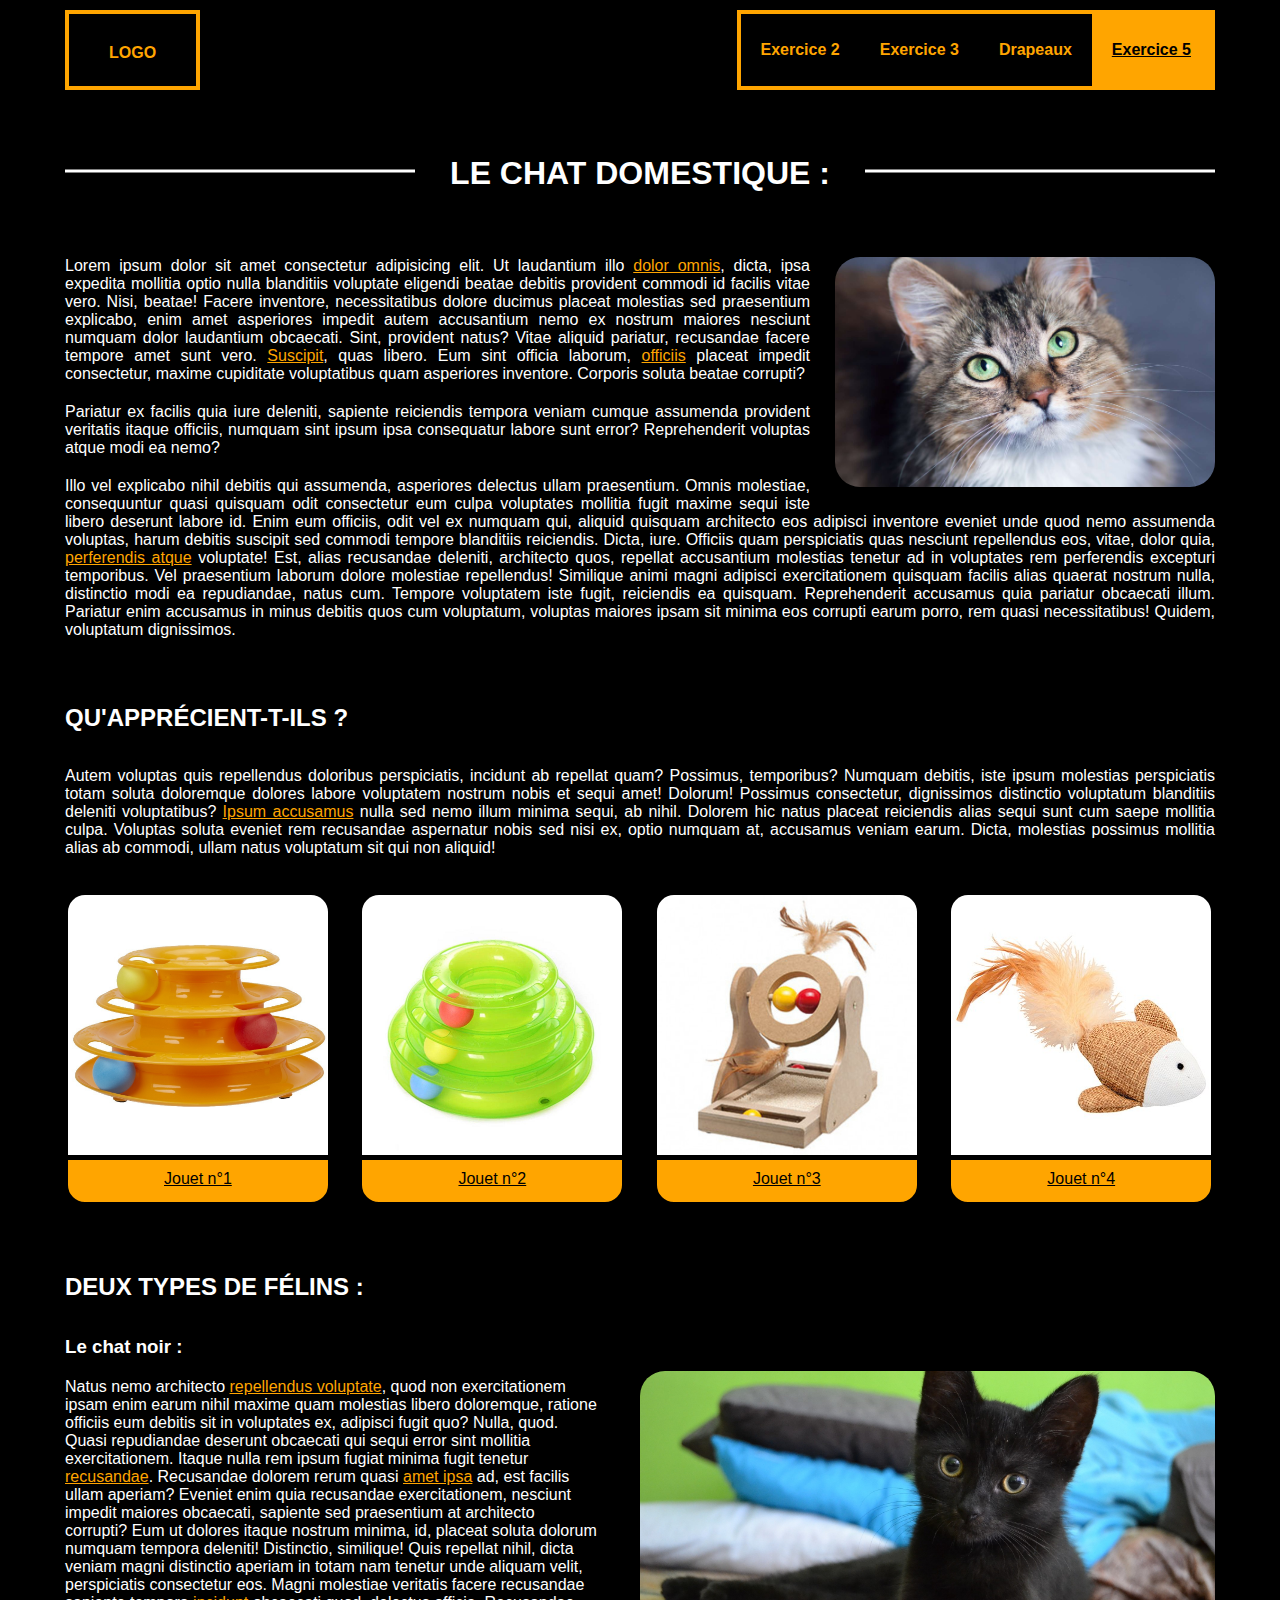
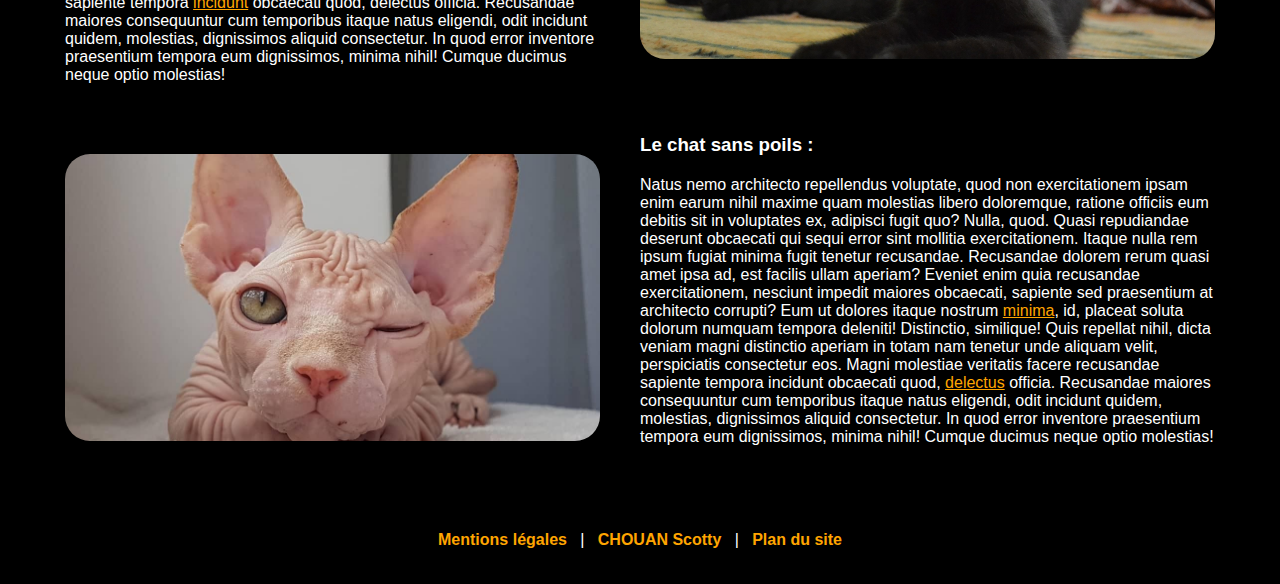
<file: TP n°3 - Le positionnement/CSS TP3/index.html>
<!DOCTYPE html>
<html lang="fr">
<head>
    <meta charset="UTF-8">
    <meta name="description" content="TP3 CSS - Exercice 5">
    <link href="css/exo5.css" rel="stylesheet">
    <title>CSS TP3 - Exercice 5</title>
</head>

<body>
    <header>
        <nav>
            <p>LOGO</p>
            <ul>
                <li><a href="./exo2 (float).html" title="Redirection exercice 2">Exercice 2</a></li>
                <li><a href="./exo3 - relative absolute.html" title="Redirection vers l'exercice n°3">Exercice 3</a></li>
                <li><a href="./drapeaux.html" title="Redirection vers l'exercice sur les drapeaux">Drapeaux</a></li>
                <li><a href="#" title="Page actuelle" class="active">Exercice 5</a></li>
            </ul>
        </nav>
    </header>

    <main>
        <h1>Le chat domestique : </h1>
        <article>
            <div class="illustration_floatRight">
                <img src="./src/img/chat.jpg" alt="Photo de chat">
            </div>
            <div class="introText">
                <p>Lorem ipsum dolor sit amet consectetur adipisicing elit. Ut laudantium illo <a href="#" title="Redirection vers ...">dolor omnis</a>, dicta, ipsa expedita mollitia optio nulla blanditiis voluptate eligendi beatae debitis provident commodi id facilis vitae vero.
                Nisi, beatae! Facere inventore, necessitatibus dolore ducimus placeat molestias sed praesentium explicabo, enim amet asperiores impedit autem accusantium nemo ex nostrum maiores nesciunt numquam dolor laudantium obcaecati. Sint, provident natus?
                Vitae aliquid pariatur, recusandae facere tempore amet sunt vero. <a href="#" title="Redirection vers ...">Suscipit</a>, quas libero. Eum sint officia laborum, <a href="#" title="Redirection vers ...">officiis</a> placeat impedit consectetur, maxime cupiditate voluptatibus quam asperiores inventore. Corporis soluta beatae corrupti?</p>

                <p>Pariatur ex facilis quia iure deleniti, sapiente reiciendis tempora veniam cumque assumenda provident veritatis itaque officiis, numquam sint ipsum ipsa consequatur labore sunt error? Reprehenderit voluptas atque modi ea nemo?</p>

                <p>Illo vel explicabo nihil debitis qui assumenda, asperiores delectus ullam praesentium. Omnis molestiae, consequuntur quasi quisquam odit consectetur eum culpa voluptates mollitia fugit maxime sequi iste libero deserunt labore id.
                Enim eum officiis, odit vel ex numquam qui, aliquid quisquam architecto eos adipisci inventore eveniet unde quod nemo assumenda voluptas, harum debitis suscipit sed commodi tempore blanditiis reiciendis. Dicta, iure.
                Officiis quam perspiciatis quas nesciunt repellendus eos, vitae, dolor quia, <a href="#" title="Redirection vers ...">perferendis atque</a> voluptate! Est, alias recusandae deleniti, architecto quos, repellat accusantium molestias tenetur ad in voluptates rem perferendis excepturi temporibus.
                Vel praesentium laborum dolore molestiae repellendus! Similique animi magni adipisci exercitationem quisquam facilis alias quaerat nostrum nulla, distinctio modi ea repudiandae, natus cum. Tempore voluptatem iste fugit, reiciendis ea quisquam.
                Reprehenderit accusamus quia pariatur obcaecati illum. Pariatur enim accusamus in minus debitis quos cum voluptatum, voluptas maiores ipsam sit minima eos corrupti earum porro, rem quasi necessitatibus! Quidem, voluptatum dignissimos.</p>
            </div>

            <h2>Qu'apprécient-t-ils ? </h2>
            <p>Autem voluptas quis repellendus doloribus perspiciatis, incidunt ab repellat quam? Possimus, temporibus? Numquam debitis, iste ipsum molestias perspiciatis totam soluta doloremque dolores labore voluptatem nostrum nobis et sequi amet! Dolorum!
            Possimus consectetur, dignissimos distinctio voluptatum blanditiis deleniti voluptatibus? <a href="#" title="Redirection vers ...">Ipsum accusamus</a> nulla sed nemo illum minima sequi, ab nihil. Dolorem hic natus placeat reiciendis alias sequi sunt cum saepe mollitia culpa.
            Voluptas soluta eveniet rem recusandae aspernatur nobis sed nisi ex, optio numquam at, accusamus veniam earum. Dicta, molestias possimus mollitia alias ab commodi, ullam natus voluptatum sit qui non aliquid!</p>
            
            <div class="inline-blocks-container">
                <figure class="inline-block">
                    <img src="src/img/jouet.jpg">
                    <figcaption>
                        <a href="#" title="Redirection vers Amazon...">Jouet n°1</a>
                    </figcaption>
                </figure>
                <figure class="inline-block">
                    <img src="src/img/jouet2.jpg">
                    <figcaption>
                        <a href="#" title="Redirection vers Amazon...">Jouet n°2</a>
                    </figcaption>
                </figure>
                <figure class="inline-block">
                    <img src="src/img/jouet3.jpg">
                    <figcaption>
                        <a href="#" title="Redirection vers Amazon...">Jouet n°3</a>
                    </figcaption>
                </figure>
                <figure class="inline-block">
                    <img src="src/img/jouet4.jpg">
                    <figcaption>
                        <a href="#" title="Redirection vers Amazon...">Jouet n°4</a>
                    </figcaption>
                </figure>
            </div>

            <h2>Deux types de félins :</h2>
            <div class="inline-scnd-container">
                <div class="inline-scnd">
                    <h3>Le chat noir :</h3>
                    <p>Natus nemo architecto <a href="#" title="Redirection vers ...">repellendus voluptate</a>, quod non exercitationem ipsam enim earum nihil maxime quam molestias libero doloremque, ratione officiis eum debitis sit in voluptates ex, adipisci fugit quo? Nulla, quod.
                    Quasi repudiandae deserunt obcaecati qui sequi error sint mollitia exercitationem. Itaque nulla rem ipsum fugiat minima fugit tenetur <a href="#" title="Redirection vers ...">recusandae</a>. Recusandae dolorem rerum quasi <a href="#" title="Redirection vers ...">amet ipsa</a> ad, est facilis ullam aperiam?
                    Eveniet enim quia recusandae exercitationem, nesciunt impedit maiores obcaecati, sapiente sed praesentium at architecto corrupti? Eum ut dolores itaque nostrum minima, id, placeat soluta dolorum numquam tempora deleniti! Distinctio, similique!
                    Quis repellat nihil, dicta veniam magni distinctio aperiam in totam nam tenetur unde aliquam velit, perspiciatis consectetur eos. Magni molestiae veritatis facere recusandae sapiente tempora <a href="#" title="Redirection vers ....">incidunt</a> obcaecati quod, delectus officia.
                    Recusandae maiores consequuntur cum temporibus itaque natus eligendi, odit incidunt quidem, molestias, dignissimos aliquid consectetur. In quod error inventore praesentium tempora eum dignissimos, minima nihil! Cumque ducimus neque optio molestias!
                    </p>
                </div>

                <div class="inline-scnd">
                    <img src="./src/img/chaton-noir.jpg" alt="Photo de chat noir">
                </div>
            </div>

            <div class="inline-scnd-container">
                <div class="inline-scnd">
                    <img src="./src/img/chat-sans-poils.jpg" alt="Photo de chat sans poils">
                </div>

                <div class="inline-scnd">
                    <h3>Le chat sans poils :</h3>
                    <p>Natus nemo architecto repellendus voluptate, quod non exercitationem ipsam enim earum nihil maxime quam molestias libero doloremque, ratione officiis eum debitis sit in voluptates ex, adipisci fugit quo? Nulla, quod.
                        Quasi repudiandae deserunt obcaecati qui sequi error sint mollitia exercitationem. Itaque nulla rem ipsum fugiat minima fugit tenetur recusandae. Recusandae dolorem rerum quasi amet ipsa ad, est facilis ullam aperiam?
                        Eveniet enim quia recusandae exercitationem, nesciunt impedit maiores obcaecati, sapiente sed praesentium at architecto corrupti? Eum ut dolores itaque nostrum <a href="#" title="Redirection vers ....">minima</a>, id, placeat soluta dolorum numquam tempora deleniti! Distinctio, similique!
                        Quis repellat nihil, dicta veniam magni distinctio aperiam in totam nam tenetur unde aliquam velit, perspiciatis consectetur eos. Magni molestiae veritatis facere recusandae sapiente tempora incidunt obcaecati quod, <a href="#" title="Redirection vers ....">delectus</a> officia.
                        Recusandae maiores consequuntur cum temporibus itaque natus eligendi, odit incidunt quidem, molestias, dignissimos aliquid consectetur. In quod error inventore praesentium tempora eum dignissimos, minima nihil! Cumque ducimus neque optio molestias!
                    </p>
                </div>
            </div>
        </article>
    </main>

    <footer>
        <a href="#">Mentions légales</a>&nbsp;&nbsp;&nbsp;|&nbsp;&nbsp;&nbsp;<a href="#">CHOUAN Scotty</a>&nbsp;&nbsp;&nbsp;|&nbsp;&nbsp;&nbsp;<a href="#">Plan du site</a>
    </footer>
    
</body>
</html>
</file>
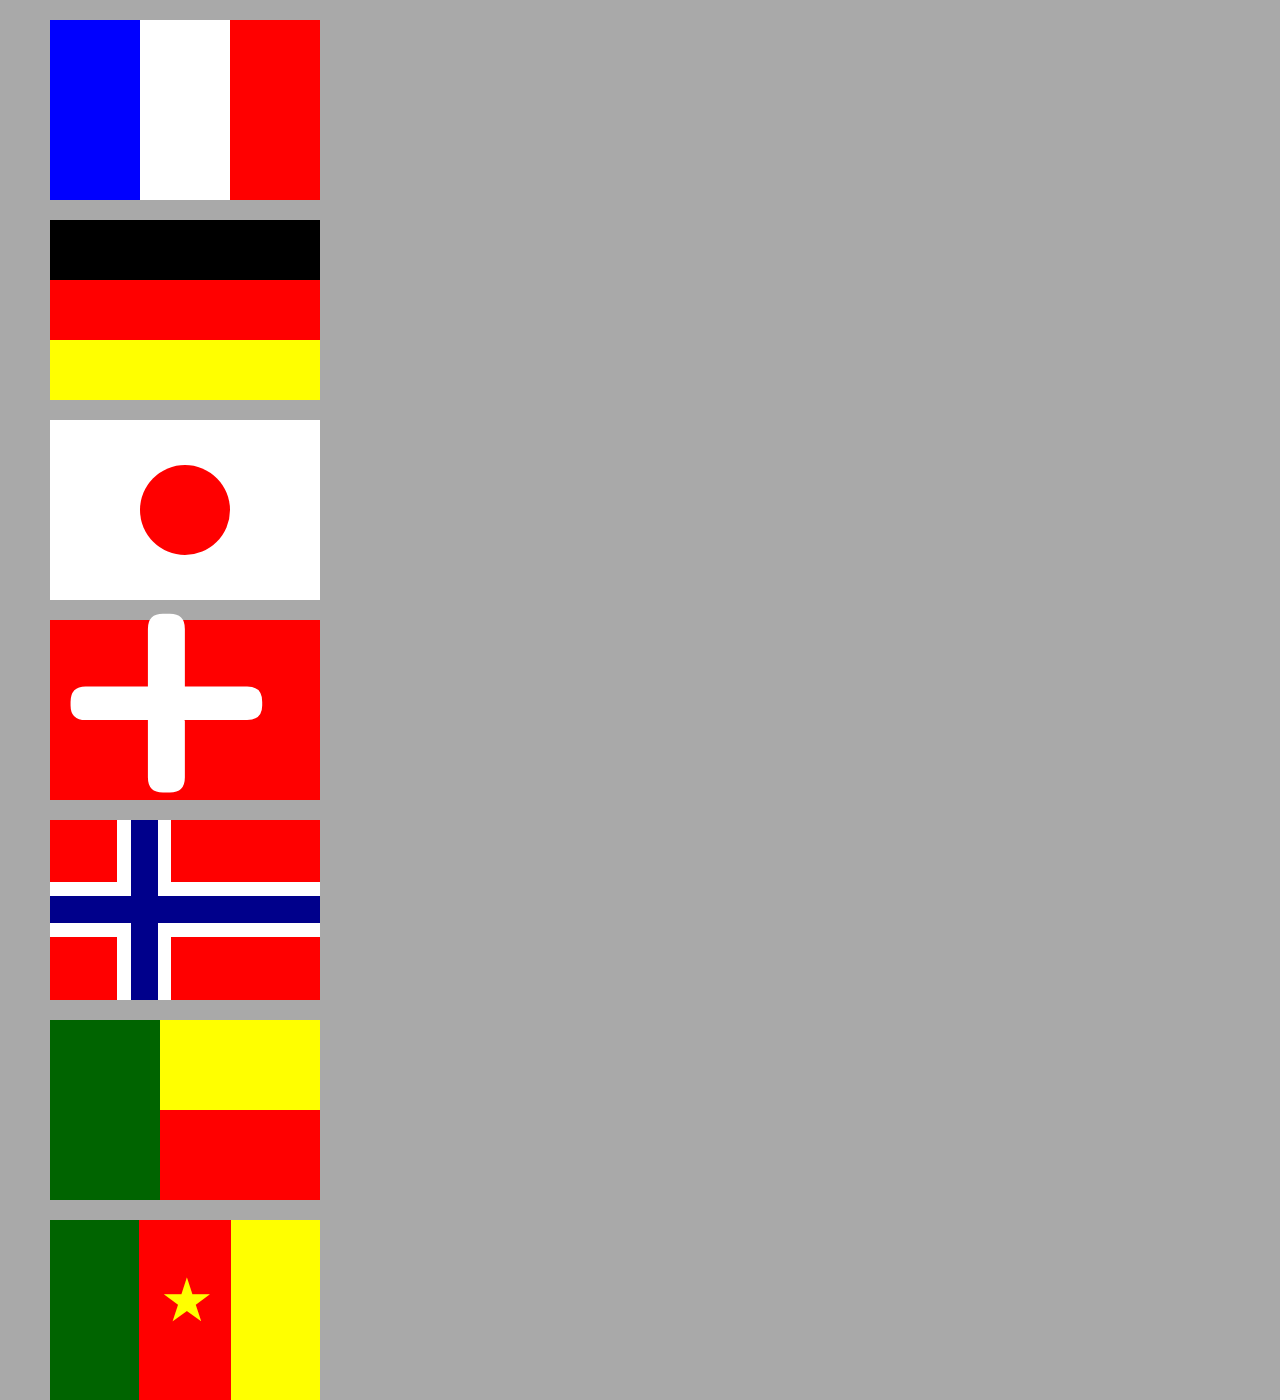
<file: TP n°3 - Le positionnement/CSS TP3/drapeaux.html>
<!DOCTYPE html>
<html lang="fr">
<head>
    <meta charset="UTF-8">
    <meta name="description" content="TP3 CSS - Drapeaux">
    <link href="css/drapeaux.css" rel="stylesheet">
    <title>CSS TP3 - Les drapeaux</title>
</head>
<body>
    <!--FRANCE-->
    <div class="flag"></div>

    <!--ALLEMAGNE-->
    <div class="flag"></div>

    <!--JAPON-->
    <div class="flag"></div>

    <!--SUISSE-->
    <div class="flag"></div>

    <!--NORVEGE-->
    <div class="flag"></div>

    <!--BÉNIN-->
    <div class="flag"></div>

    <!--CAMEROUN-->
    <div class="flag"></div>
</body>
</html>
</file>
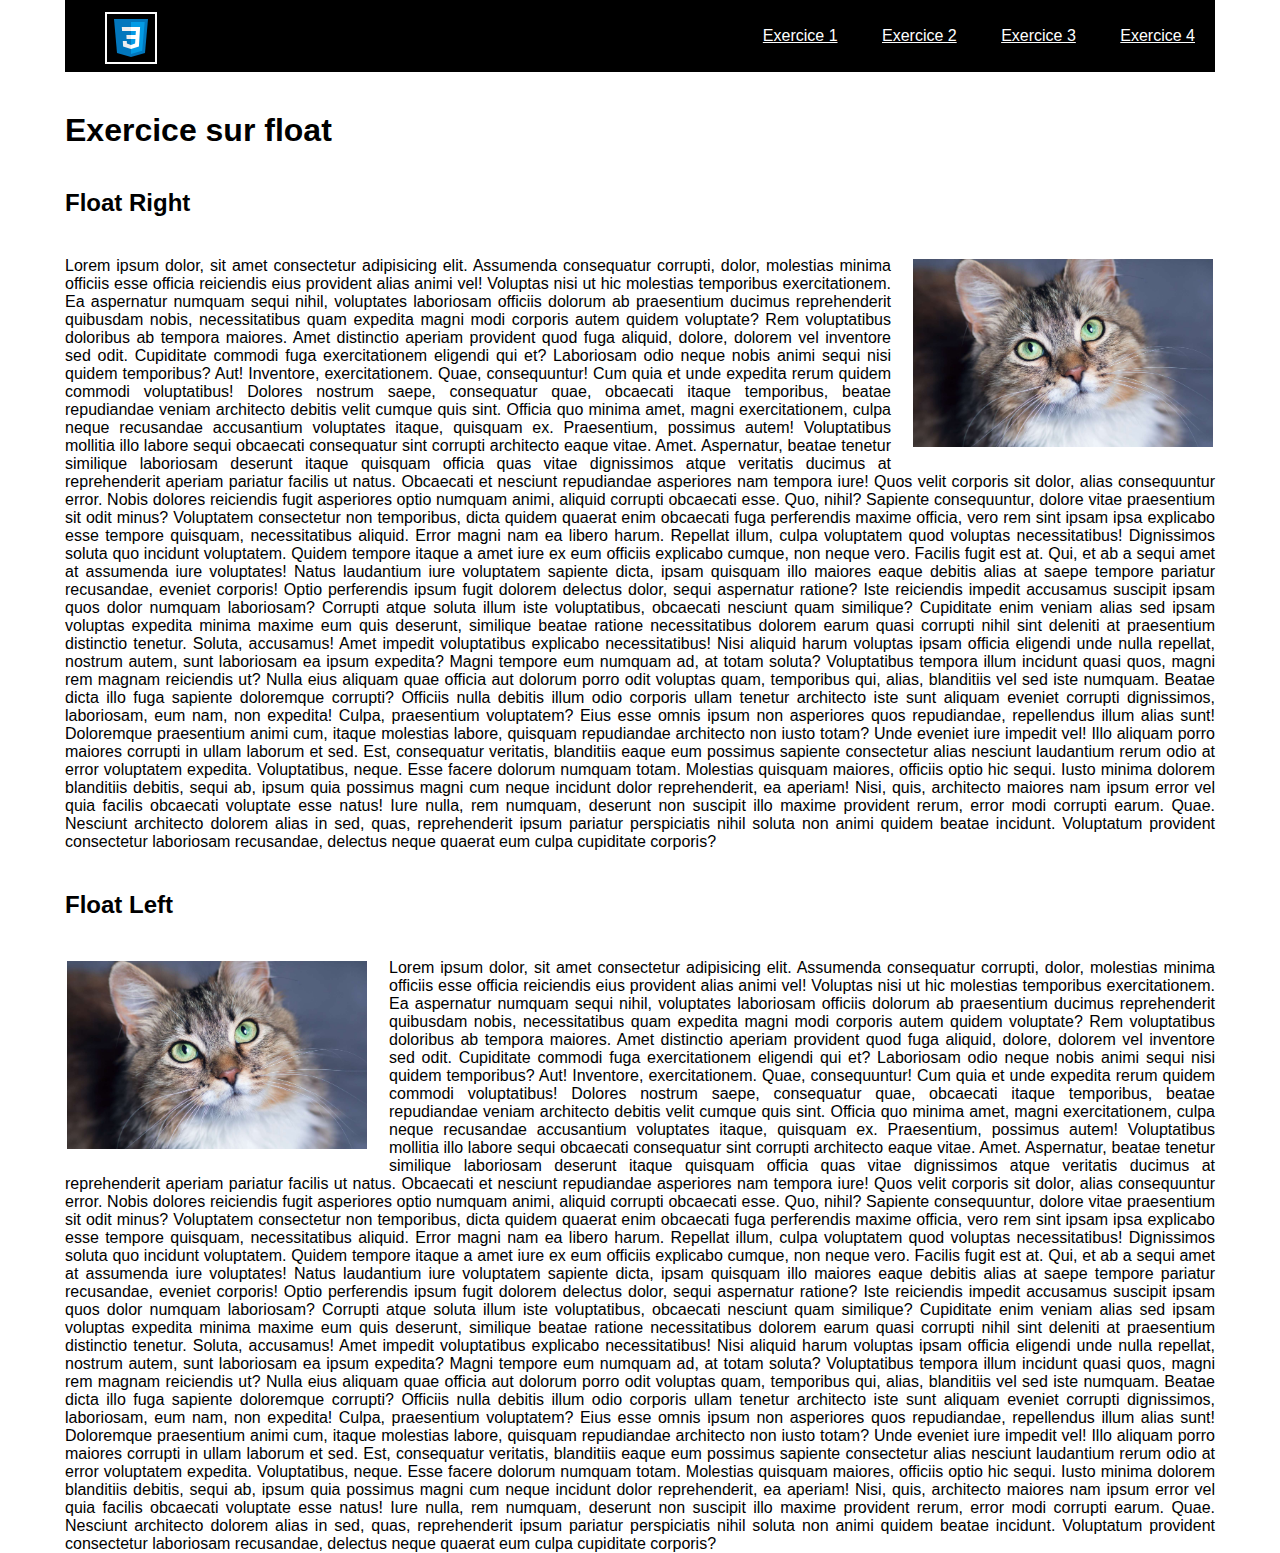
<file: TP n°3 - Le positionnement/CSS TP3/exo2 (float).html>
<!DOCTYPE html>
<html lang="fr">
<head>
    <meta charset="UTF-8">
    <meta name="description" content="TP3 CSS EXO1 - FLOAT">
    <link href="css/exo2.css" rel="stylesheet">
    <title>TP n°3 CSS - Exercice n°2 - FLOAT</title>
</head>
<body>

    <header>
        <!-- Menu de navigation -->
        <nav>
            <div class="leLogo">
                <img src="src/icons/icons8-css3.svg" alt="Logo de la page">
            </div>
            <ul>
                <li><a href="#top" title="Redirection vers Exercice 1">Exercice 1</a></li>
                <li><a href="#top" title="Redirection vers Exercice 2">Exercice 2</a></li>
                <li><a href="#top" title="Redirection vers Exercice 3">Exercice 3</a></li>
                <li><a href="#top" title="Redirection vers Exercice 4">Exercice 4</a></li>
            </ul>
        </nav>
    </header>

    <main>
        <h1>Exercice sur float</h1>

        <article id="1">
            <h2>Float Right</h2>
            <div class="imageFlottanteDroite">
                <img src="src/img/chat.jpg" alt="Chat en float à droite">
            </div>
                <div class="justeLeTexte">
                    <p>
                        Lorem ipsum dolor, sit amet consectetur adipisicing elit. Assumenda consequatur corrupti, dolor, molestias minima officiis esse officia reiciendis eius provident alias animi vel! Voluptas nisi ut hic molestias temporibus exercitationem.
                        Ea aspernatur numquam sequi nihil, voluptates laboriosam officiis dolorum ab praesentium ducimus reprehenderit quibusdam nobis, necessitatibus quam expedita magni modi corporis autem quidem voluptate? Rem voluptatibus doloribus ab tempora maiores.
                        Amet distinctio aperiam provident quod fuga aliquid, dolore, dolorem vel inventore sed odit. Cupiditate commodi fuga exercitationem eligendi qui et? Laboriosam odio neque nobis animi sequi nisi quidem temporibus? Aut!
                        Inventore, exercitationem. Quae, consequuntur! Cum quia et unde expedita rerum quidem commodi voluptatibus! Dolores nostrum saepe, consequatur quae, obcaecati itaque temporibus, beatae repudiandae veniam architecto debitis velit cumque quis sint.
                        Officia quo minima amet, magni exercitationem, culpa neque recusandae accusantium voluptates itaque, quisquam ex. Praesentium, possimus autem! Voluptatibus mollitia illo labore sequi obcaecati consequatur sint corrupti architecto eaque vitae. Amet.
                        Aspernatur, beatae tenetur similique laboriosam deserunt itaque quisquam officia quas vitae dignissimos atque veritatis ducimus at reprehenderit aperiam pariatur facilis ut natus. Obcaecati et nesciunt repudiandae asperiores nam tempora iure!
                        Quos velit corporis sit dolor, alias consequuntur error. Nobis dolores reiciendis fugit asperiores optio numquam animi, aliquid corrupti obcaecati esse. Quo, nihil? Sapiente consequuntur, dolore vitae praesentium sit odit minus?
                        Voluptatem consectetur non temporibus, dicta quidem quaerat enim obcaecati fuga perferendis maxime officia, vero rem sint ipsam ipsa explicabo esse tempore quisquam, necessitatibus aliquid. Error magni nam ea libero harum.
                        Repellat illum, culpa voluptatem quod voluptas necessitatibus! Dignissimos soluta quo incidunt voluptatem. Quidem tempore itaque a amet iure ex eum officiis explicabo cumque, non neque vero. Facilis fugit est at.
                        Qui, et ab a sequi amet at assumenda iure voluptates! Natus laudantium iure voluptatem sapiente dicta, ipsam quisquam illo maiores eaque debitis alias at saepe tempore pariatur recusandae, eveniet corporis!
                        Optio perferendis ipsum fugit dolorem delectus dolor, sequi aspernatur ratione? Iste reiciendis impedit accusamus suscipit ipsam quos dolor numquam laboriosam? Corrupti atque soluta illum iste voluptatibus, obcaecati nesciunt quam similique?
                        Cupiditate enim veniam alias sed ipsam voluptas expedita minima maxime eum quis deserunt, similique beatae ratione necessitatibus dolorem earum quasi corrupti nihil sint deleniti at praesentium distinctio tenetur. Soluta, accusamus!
                        Amet impedit voluptatibus explicabo necessitatibus! Nisi aliquid harum voluptas ipsam officia eligendi unde nulla repellat, nostrum autem, sunt laboriosam ea ipsum expedita? Magni tempore eum numquam ad, at totam soluta?
                        Voluptatibus tempora illum incidunt quasi quos, magni rem magnam reiciendis ut? Nulla eius aliquam quae officia aut dolorum porro odit voluptas quam, temporibus qui, alias, blanditiis vel sed iste numquam.
                        Beatae dicta illo fuga sapiente doloremque corrupti? Officiis nulla debitis illum odio corporis ullam tenetur architecto iste sunt aliquam eveniet corrupti dignissimos, laboriosam, eum nam, non expedita! Culpa, praesentium voluptatem?
                        Eius esse omnis ipsum non asperiores quos repudiandae, repellendus illum alias sunt! Doloremque praesentium animi cum, itaque molestias labore, quisquam repudiandae architecto non iusto totam? Unde eveniet iure impedit vel!
                        Illo aliquam porro maiores corrupti in ullam laborum et sed. Est, consequatur veritatis, blanditiis eaque eum possimus sapiente consectetur alias nesciunt laudantium rerum odio at error voluptatem expedita. Voluptatibus, neque.
                        Esse facere dolorum numquam totam. Molestias quisquam maiores, officiis optio hic sequi. Iusto minima dolorem blanditiis debitis, sequi ab, ipsum quia possimus magni cum neque incidunt dolor reprehenderit, ea aperiam!
                        Nisi, quis, architecto maiores nam ipsum error vel quia facilis obcaecati voluptate esse natus! Iure nulla, rem numquam, deserunt non suscipit illo maxime provident rerum, error modi corrupti earum. Quae.
                        Nesciunt architecto dolorem alias in sed, quas, reprehenderit ipsum pariatur perspiciatis nihil soluta non animi quidem beatae incidunt. Voluptatum provident consectetur laboriosam recusandae, delectus neque quaerat eum culpa cupiditate corporis?
                    </p>
                </div>
        </article>


        <article id="2">
            <h2>Float Left</h2>
            <div class="imageFlottanteGauche">
                <img src="src/img/chat.jpg" alt="Chat en float à gauche">
            </div>
            <div class="justeLeTexte">
                <p>
                        Lorem ipsum dolor, sit amet consectetur adipisicing elit. Assumenda consequatur corrupti, dolor, molestias minima officiis esse officia reiciendis eius provident alias animi vel! Voluptas nisi ut hic molestias temporibus exercitationem.
                        Ea aspernatur numquam sequi nihil, voluptates laboriosam officiis dolorum ab praesentium ducimus reprehenderit quibusdam nobis, necessitatibus quam expedita magni modi corporis autem quidem voluptate? Rem voluptatibus doloribus ab tempora maiores.
                        Amet distinctio aperiam provident quod fuga aliquid, dolore, dolorem vel inventore sed odit. Cupiditate commodi fuga exercitationem eligendi qui et? Laboriosam odio neque nobis animi sequi nisi quidem temporibus? Aut!
                        Inventore, exercitationem. Quae, consequuntur! Cum quia et unde expedita rerum quidem commodi voluptatibus! Dolores nostrum saepe, consequatur quae, obcaecati itaque temporibus, beatae repudiandae veniam architecto debitis velit cumque quis sint.
                        Officia quo minima amet, magni exercitationem, culpa neque recusandae accusantium voluptates itaque, quisquam ex. Praesentium, possimus autem! Voluptatibus mollitia illo labore sequi obcaecati consequatur sint corrupti architecto eaque vitae. Amet.
                        Aspernatur, beatae tenetur similique laboriosam deserunt itaque quisquam officia quas vitae dignissimos atque veritatis ducimus at reprehenderit aperiam pariatur facilis ut natus. Obcaecati et nesciunt repudiandae asperiores nam tempora iure!
                        Quos velit corporis sit dolor, alias consequuntur error. Nobis dolores reiciendis fugit asperiores optio numquam animi, aliquid corrupti obcaecati esse. Quo, nihil? Sapiente consequuntur, dolore vitae praesentium sit odit minus?
                        Voluptatem consectetur non temporibus, dicta quidem quaerat enim obcaecati fuga perferendis maxime officia, vero rem sint ipsam ipsa explicabo esse tempore quisquam, necessitatibus aliquid. Error magni nam ea libero harum.
                        Repellat illum, culpa voluptatem quod voluptas necessitatibus! Dignissimos soluta quo incidunt voluptatem. Quidem tempore itaque a amet iure ex eum officiis explicabo cumque, non neque vero. Facilis fugit est at.
                        Qui, et ab a sequi amet at assumenda iure voluptates! Natus laudantium iure voluptatem sapiente dicta, ipsam quisquam illo maiores eaque debitis alias at saepe tempore pariatur recusandae, eveniet corporis!
                        Optio perferendis ipsum fugit dolorem delectus dolor, sequi aspernatur ratione? Iste reiciendis impedit accusamus suscipit ipsam quos dolor numquam laboriosam? Corrupti atque soluta illum iste voluptatibus, obcaecati nesciunt quam similique?
                        Cupiditate enim veniam alias sed ipsam voluptas expedita minima maxime eum quis deserunt, similique beatae ratione necessitatibus dolorem earum quasi corrupti nihil sint deleniti at praesentium distinctio tenetur. Soluta, accusamus!
                        Amet impedit voluptatibus explicabo necessitatibus! Nisi aliquid harum voluptas ipsam officia eligendi unde nulla repellat, nostrum autem, sunt laboriosam ea ipsum expedita? Magni tempore eum numquam ad, at totam soluta?
                        Voluptatibus tempora illum incidunt quasi quos, magni rem magnam reiciendis ut? Nulla eius aliquam quae officia aut dolorum porro odit voluptas quam, temporibus qui, alias, blanditiis vel sed iste numquam.
                        Beatae dicta illo fuga sapiente doloremque corrupti? Officiis nulla debitis illum odio corporis ullam tenetur architecto iste sunt aliquam eveniet corrupti dignissimos, laboriosam, eum nam, non expedita! Culpa, praesentium voluptatem?
                        Eius esse omnis ipsum non asperiores quos repudiandae, repellendus illum alias sunt! Doloremque praesentium animi cum, itaque molestias labore, quisquam repudiandae architecto non iusto totam? Unde eveniet iure impedit vel!
                        Illo aliquam porro maiores corrupti in ullam laborum et sed. Est, consequatur veritatis, blanditiis eaque eum possimus sapiente consectetur alias nesciunt laudantium rerum odio at error voluptatem expedita. Voluptatibus, neque.
                        Esse facere dolorum numquam totam. Molestias quisquam maiores, officiis optio hic sequi. Iusto minima dolorem blanditiis debitis, sequi ab, ipsum quia possimus magni cum neque incidunt dolor reprehenderit, ea aperiam!
                        Nisi, quis, architecto maiores nam ipsum error vel quia facilis obcaecati voluptate esse natus! Iure nulla, rem numquam, deserunt non suscipit illo maxime provident rerum, error modi corrupti earum. Quae.
                        Nesciunt architecto dolorem alias in sed, quas, reprehenderit ipsum pariatur perspiciatis nihil soluta non animi quidem beatae incidunt. Voluptatum provident consectetur laboriosam recusandae, delectus neque quaerat eum culpa cupiditate corporis?
                    </p>
            </div>
        </article>
        
    </main>
    
</body>
</html>
</file>
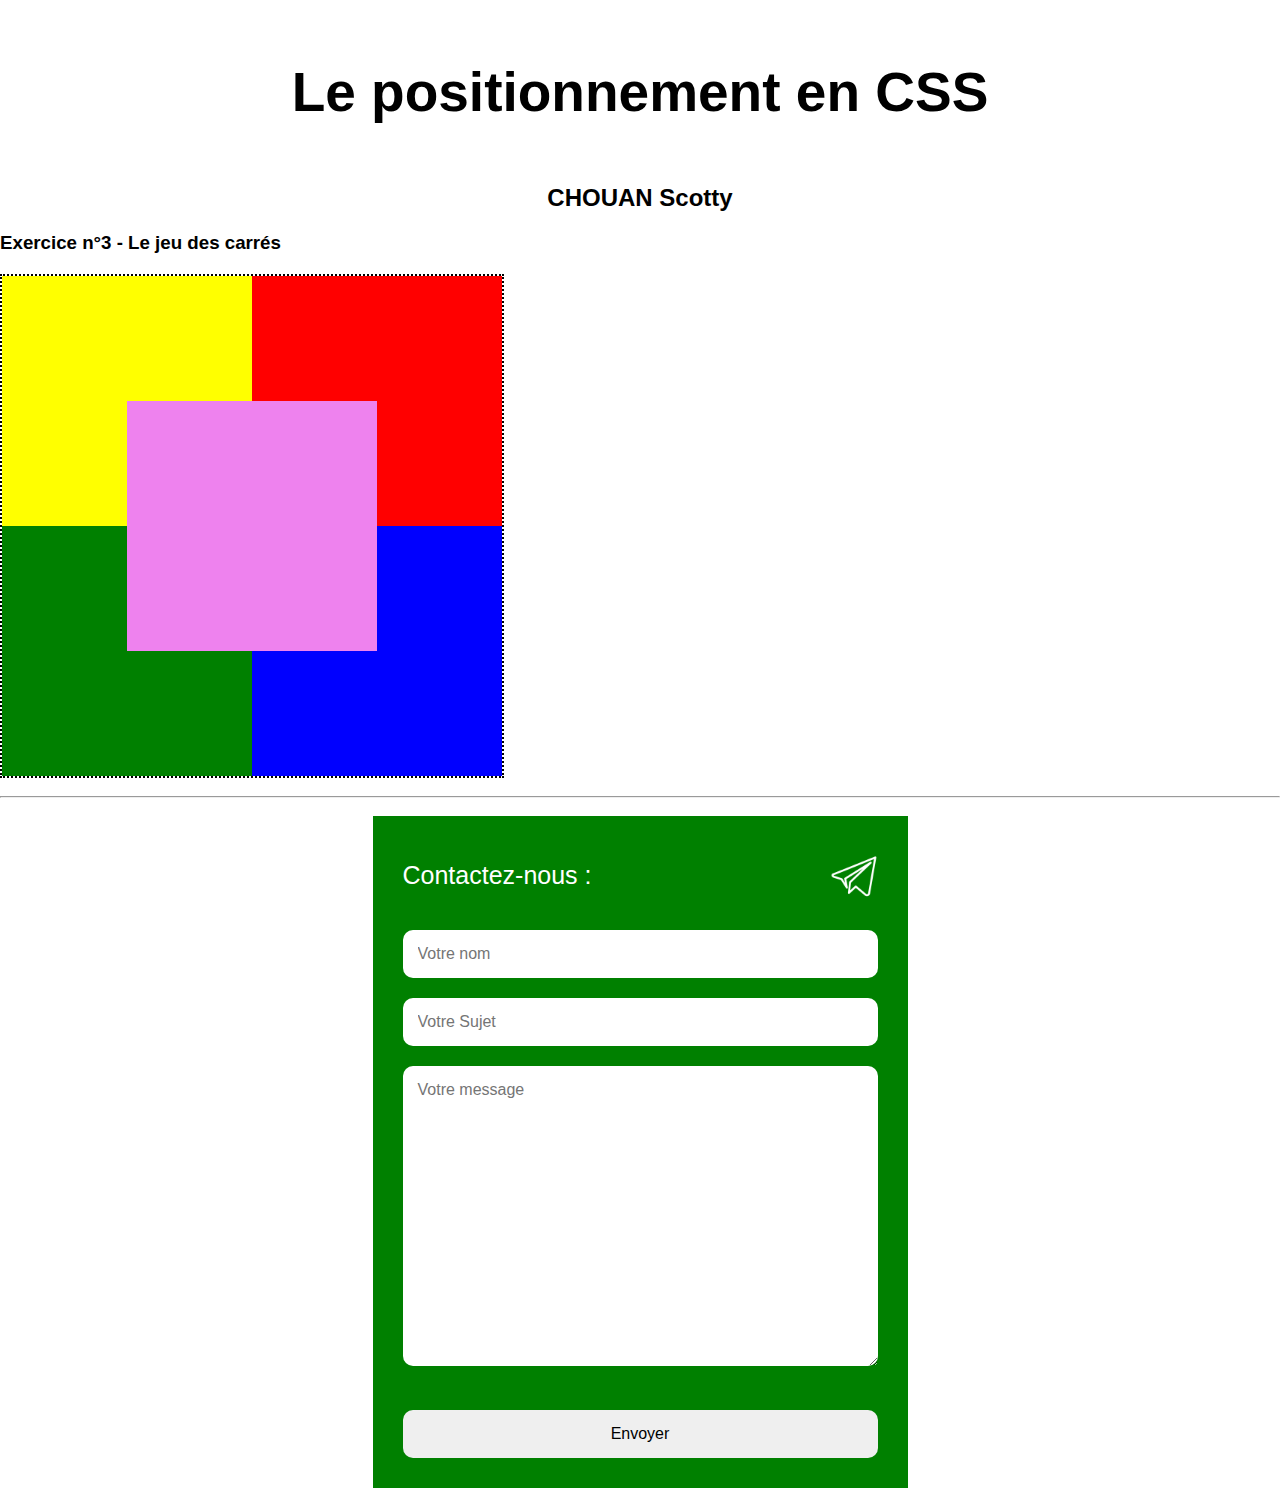
<file: TP n°3 - Le positionnement/CSS TP3/exo3 - relative absolute.html>
<!DOCTYPE html>
<html lang="fr">
<head>
    <meta charset="UTF-8">
    <meta name="description" content="TP3 CSS - Positionnement">
    <link href="css/exo3.css" rel="stylesheet">
    <title>CSS TP3 - Positionnement </title>
</head>
<body>
    <!-- Réaliser le pikachu des 25 ans -->
    <h1>Le positionnement en CSS</h1>
    <h2>CHOUAN Scotty</h2>
    <h3>Exercice n°3 - Le jeu des carrés</h3>
    <div class="exoUnContainer">
        <div class="carre carreViolet"></div>
        <div class="carre carreRouge"></div>
        <div class="carre carreJaune"></div>
        <div class="carre carreBleu"></div>
        <div class="carre carreVert"></div>
    </div>
    <br>
    <hr>
    <br>
    <form action="#" method="POST">
        <div class="logoForm">
            <img src="src/icons/send.png" alt="Icône du formulaire">
        </div>
        <div>
            <p>Contactez-nous :</p>
        </div>
        <div>
            <input type="text" id="Nom" name="name_Nom" placeholder="Votre nom">
        </div>
        <div>
            <input type="text" id="Sujet" name="name_Sujet" placeholder="Votre Sujet">
        </div>
        <div>
            <textarea id="Message" name="name_Message" placeholder="Votre message"></textarea>
        </div>
        <div>
            <input type="submit" value="Envoyer">
        </div>
    </form>
</body>
</html>
</file>
<file: TP n°3 - Le positionnement/CSS TP3/css/exo5.css>
/* TABLE DES STYLE - */
/* ----------------- */
/* GLOBAL ---------- */
/* NAV ------------- */
/* MAIN ------------ */
/* FOOTER ---------- */
/* ----------------- */

/* GLOBAL ---------- */
*{
    margin: 0;
    padding: 0;
    font-family: sans-serif;
    color: white;
    background-color: black;
}

/* NAV ------------- */
nav {
    text-align: right;
    max-width: 1150px;
    margin: 10px auto;
    background-color: black;
    position: relative;
    font-size: 0px;
}

nav p {
    color: orange;
    font-weight: bold;
    position: absolute;
    float: left;
    height: 12px;
    padding: 30px 40px;
    border: solid 4px orange;
    font-size: 16px;
}

nav li {
    display: inline-flex;
}

nav li:nth-of-type(1), nav li:nth-of-type(2), nav li:nth-of-type(3), nav li:nth-of-type(4) {
    background-color: black;
}

nav li:nth-of-type(1) {
    border: solid 4px orange;
    border-right: none;
}

nav li:nth-of-type(2), nav li:nth-of-type(3) {
    border: solid 4px orange;
    border-right: none;
    border-left: none;
}

nav li:nth-of-type(4) {
    border: solid 4px orange;
    border-left: none;
}

nav li a {
    font-weight: bold;
    text-decoration: none;
    display: block;
    padding: 27px 20px;
    color: orange;
    font-size: 16px;
}

nav li a:hover, .active {
    color: black;
    background-color: orange;
    text-decoration: underline;
}

/* MAIN ------------ */
main {
    max-width: 1150px;
    margin: 0 auto;
    padding: 0;
}

h1, h2 {
    text-transform: uppercase;
}

h1 {
    text-align: center;
    margin: 65px auto;
    position: relative;
}

h1:before {
    content:"";
    width: 350px;
    height: 3px;
    background-color: white;
    position: absolute;
    top: 16px;
    transform: translateY(-50%);
    left: 0px;
}

h1:after {
    content:"";
    width: 350px;
    height: 3px;
    background-color: white;
    position: absolute;
    top: 16px;
    transform: translateY(-50%);
    left: 800px;
}

.illustration_floatRight img {
    float: right;
    position: relative;
    width: 380px;
    height: 230px;
    margin: 0 0 15px 25px;
    border-radius: 25px;
}

.introText, .inline-scnd, p:nth-of-type(1) {
    text-align: justify;
}

.introText p:nth-of-type(1), .introText p:nth-of-type(2){
    margin-bottom: 20px;
}

main a[href]{
    color: orange;
    text-decoration: underline;
}

h2 {
    margin: 65px auto 35px auto;
}

article p:nth-of-type(1) {
    margin-bottom: 35px;
}

.inline-blocks-container {
    margin: 0 auto;
}

.inline-block {
    display: inline-flex;
    width: 266px;
    height: 266px;
    margin-bottom: 50px;
}

.inline-block:nth-of-type(1) {
    padding-right: 12px;
}

.inline-block:nth-of-type(2) {
    padding: 0 12px;
}

.inline-block:nth-of-type(3) {
    padding: 0 12px;
}

.inline-block:nth-of-type(4) {
    padding-left: 12px;
}

.inline-block img {
    border: solid 3px black;
    border-radius: 20px 20px 0 0;
}

.inline-block figcaption, .inline-block figcaption a {
    background-color: orange;
}

.inline-block figcaption {
    position: absolute;
    margin-top: 265px;
    padding: 10px 96px 14px 96px;
    border: solid 3px black;
    border-radius: 0 0 20px 20px;
}

.inline-block figcaption a {
    color: black;
}

.inline-scnd-container {
    display: flex;
}

.inline-scnd-container:nth-of-type(1) {
    position: absolute;
}

.inline-scnd {
    max-width: 575px;
    display: block;
}

.inline-scnd:nth-of-type(1) p{
    width: 93%;
    height: 100%;
    max-height: 287.5px;
    margin-bottom: 20px;
    left: 0;
    text-align: left;
    position: relative;
}

.inline-scnd:nth-of-type(2){
    width: 575px;
    height: 575px;
    max-height: 287.5px;
}

.inline-scnd:nth-of-type(2) img{
    width: 100%;
    height: 100%;
    margin: 35px auto;
    left: 0px;
    border: 5px transparent;
    border-radius: 25px;
    border: none;
    object-fit: cover;
    position: relative;
}

h3 {
    margin-bottom: 20px;
}

.inline-scnd-container:nth-of-type(2) {
    position: absolute;
}

.inline-scnd:nth-of-type(1){
    width: 575px;
    height: 575px;
    max-height: 287.5px;
}

.inline-scnd:nth-of-type(1) img{
    width: 93%;
    height: 100%;
    margin: 130px auto 40px auto;
    left: 0px;
    border: 5px transparent;
    border-radius: 25px;
    border: none;
    object-fit: cover;
    position: relative;
}

.inline-scnd:nth-of-type(2) h3 {
    margin-top: 110px;
}

.inline-scnd:nth-of-type(2) p{
    width: 100%;
    height: 100%;
    max-height: 287.5px;
    margin-bottom: 20px;
    right: 0;
    text-align: left;
    position: relative;
}

/* FOOTER */
footer {
    text-align: center;
    margin: 220px auto 35px auto;
}

footer a {
    color: orange;
    text-decoration: none;
    font-weight: bold;
}
</file>
<file: TP n°3 - Le positionnement/CSS TP3/css/drapeaux.css>
/* TABLE DE STYLE---- */
/* ------------------ */
/* GLOBAL ----------- */
/* BODY ------------- */
/* DRAPEAU FRANCE --- */
/* DRAPEAU ALLEMAGNE- */
/* DRAPEAU JAPON ---- */
/* DRAPEAU SUISSE --- */
/* DRAPEAU NORVEGE -- */
/* DRAPEAU BÉNIN ---- */
/* DRAPEAU CAMEROUN - */
/* ------------------ */

/* GLOBAL ----------- */
* {
    margin: 0 auto;
    padding: 0;
}

/* BODY ------------- */
body {
    max-width: 1150px;
    margin: 20px auto;
    background-color: darkgray;
}

.flag {
    position: relative;
}

/* DRAPEAU FRANCE */
.flag:nth-of-type(1) {
    width: 270px;
    height: 180px;
    background-color: white;
    position: absolute;
    top: 20px;
    bottom: 0;
    left: 50px;
}

.flag:nth-of-type(1):before {
    content:"";
    width: 90px;
    height: 180px;
    background-color: blue;
    position: absolute;
    top: 0;
    bottom: 0;
    left: 0;
}

.flag:nth-of-type(1):after {
    content:"";
    width: 90px;
    height: 180px;
    background-color: red;
    position: absolute;
    top: 0;
    bottom: 0;
    left: 180px;
}

/* DRAPEAU ALLEMAGNE */
.flag:nth-of-type(2) {
    width: 270px;
    height: 180px;
    background-color: red;
    position: absolute;
    top: 220px;
    bottom: 0;
    left: 50px;
}

.flag:nth-of-type(2):before {
    content: "";
    width: 270px;
    height: 60px;
    background-color: black;
    position: absolute;
    top: 0;
    bottom: 0;
    left: 0;
}

.flag:nth-of-type(2):after {
    content: "";
    width: 270px;
    height: 60px;
    background-color: yellow;
    position: absolute;
    top: 120px;
    bottom: 0;
    left: 0;
}

/* DRAPEAU JAPON */
.flag:nth-of-type(3) {
    width: 270px;
    height: 180px;
    background-color: white;
    position: absolute;
    top: 420px;
    bottom: 0;
    left: 50px;
}

.flag:nth-of-type(3):after {
    content: "";
    width: 90px;
    height: 90px;
    background-color: red;
    border-radius: 100%;
    position: absolute;
    top: 45px;
    bottom: 0;
    left: 90px;
}

/* DRAPEAU SUISSE */
.flag:nth-of-type(4) {
    width: 270px;
    height: 180px;
    background-color: red;
    position: absolute;
    top: 620px;
    bottom: 0;
    left: 50px;
}

.flag:nth-of-type(4):after {
    content: '\00FE62';
    color: white;
    font-size: 440px;
    font-weight: bolder;
    position: absolute;
    top: -227.8px;
    bottom: 0;
    left: -86px;
}

/* DRAPEAU NORVEGE */
.flag:nth-of-type(5) {
    width: 270px;
    height: 180px;
    background: linear-gradient(to right, red 25%, white 25% 30%, darkblue 30% 40%, white 40% 45%, red 45%);
    position: absolute;
    top: 820px;
    bottom: 0;
    left: 50px;
}

.flag:nth-of-type(5):before {
    content: "";
    width: 81px;
    height: 55px;
    background: linear-gradient(to bottom, white 25%, darkblue 25% 75%, white 75%);
    position: absolute;
    top: 62px;
    bottom: 0;
    left: 0;
}

.flag:nth-of-type(5):after {
    content: "";
    width: 162px;
    height: 55px;
    background: linear-gradient(to bottom, white 25%, darkblue 25% 75%, white 75%);
    position: absolute;
    top: 62px;
    bottom: 0;
    left: 108px;
}

/* DRAPEAU BÉNIN */
.flag:nth-of-type(6) {
    width: 270px;
    height: 180px;
    background-color: darkgreen;
    position: absolute;
    top: 1020px;
    bottom: 0;
    left: 50px;
}

.flag:nth-of-type(6):before {
    content: "";
    width: 160px;
    height: 90px;
    background-color: yellow;
    position: absolute;
    top: 0;
    bottom: 0;
    left: 110px;
}

.flag:nth-of-type(6):after {
    content: "";
    width: 160px;
    height: 90px;
    background-color: red;
    position: absolute;
    top: 90px;
    bottom: 0;
    left: 110px;
}

/* DRAPEAU CAMEROUN */
.flag:nth-of-type(7) {
    width: 270px;
    height: 180px;
    background: linear-gradient(to right, darkgreen 33%, red 33% 67%, yellow 67%);
    position: absolute;
    top: 1220px;
    bottom: 0;
    left: 50px;
}

.flag:nth-of-type(7):before {
    content:'\002605';
    font-size: 60px;
    color: yellow;
    position: absolute;
    top: 45px;
    bottom: 0;
    left: 110px;
}
</file>
<file: TP n°3 - Le positionnement/CSS TP3/css/exo2.css>
/* TABLE DE STYLE - */
/* ---------------- */
/* GLOBAL --------- */
/* NAV ------------ */
/* MAIN ----------- */
/* ---------------- */

/* GLOBAL --------- */
*{
    margin: 0;
    padding: 0;
    font-family: sans-serif;
}

/* NAV ------------ */
nav {
    text-align: right;
    max-width: 1150px;
    margin: 0 auto;
    background-color: black;
}

.leLogo {
    float: left;
    padding: 12px 40px;
}

img {
    border: solid 2px white;
}

nav li {
    display: inline;
}

nav li a {
    display: inline-block;
    padding: 27px 20px;
    color: white;
}

/* MAIN ----------- */
main{
    max-width: 1150px;
    margin: auto;
}

h1,h2{
    margin: 40px 0;
}

.imageFlottanteDroite {
    float: right;
    margin: 0 0 20px 20px;
}

main img{
    width: 300px;
}

main .justeLeTexte{
    text-align: justify;
}

.imageFlottanteGauche {
    float: left;
    margin: 0 20px 20px 0;
}
</file>
<file: TP n°3 - Le positionnement/CSS TP3/css/exo3.css>
/* TABLE DES STYLES - */
/* ------------------ */
/* GLOBAL ----------- */
/* BODY ------------- */
/* FORM ------------- */
/* ------------------ */

/* GLOBAL ----------- */
*{
    margin: 0;
    padding: 0;
    font-family: sans-serif;
}

/* BODY ------------- */
h1{
    text-align: center;
    font-size: 55px;
    margin: 60px 0;
}

h2{
    margin: 20px 0;
    text-align: center;
}

h3{
    margin: 20px 0;
}

.exoUnContainer{
    width: 500px;
    height: 500px;
    border: dotted 2px black;
    position: relative;
}

.carre{
    width: 50%;
    height: 50%;
    position: absolute;
}

.carreRouge {
    background: red;
    top: 0px;
    left: 50%;
}

.carreJaune {
    background: yellow;
    top: 0px;
    left: 0px;
}

.carreBleu {
    background: blue;
    top: 50%;
    left: 50%;
}

.carreVert {
    background: green;
    top: 50%;
    left: 0px;
}

.carreViolet{
    background: violet;
    top: 25%;
    left: 25%;
    z-index: 1;
}

/* FORM ------------- */
form {
    background-color: green;
    max-width: 475px;
    margin: 0 auto;
    padding: 30px;
}

.logoForm {
    display: inline-flex;
    float: right;
    width: 48px;
    height: 48px;
    margin-top: 5px;
    filter: invert(100%) brightness(200%);
}

form p {
    font-size: 25px;
    color: white;
    margin: 15px auto 30px auto;
}

input, textarea {
    font-size: 16px;
    border: none;
    border-radius: 10px;
    margin: 10px auto;
    padding: 15px;
    box-sizing: border-box;
    width: 100%;
}

textarea {
    max-height: 300px;
    min-height: 300px;
    max-width: 475px;
    min-width: 475px;
}

input[type="submit"] {
    border: none;
    margin: 30px auto 0 auto;
    cursor: pointer;
}
</file>
